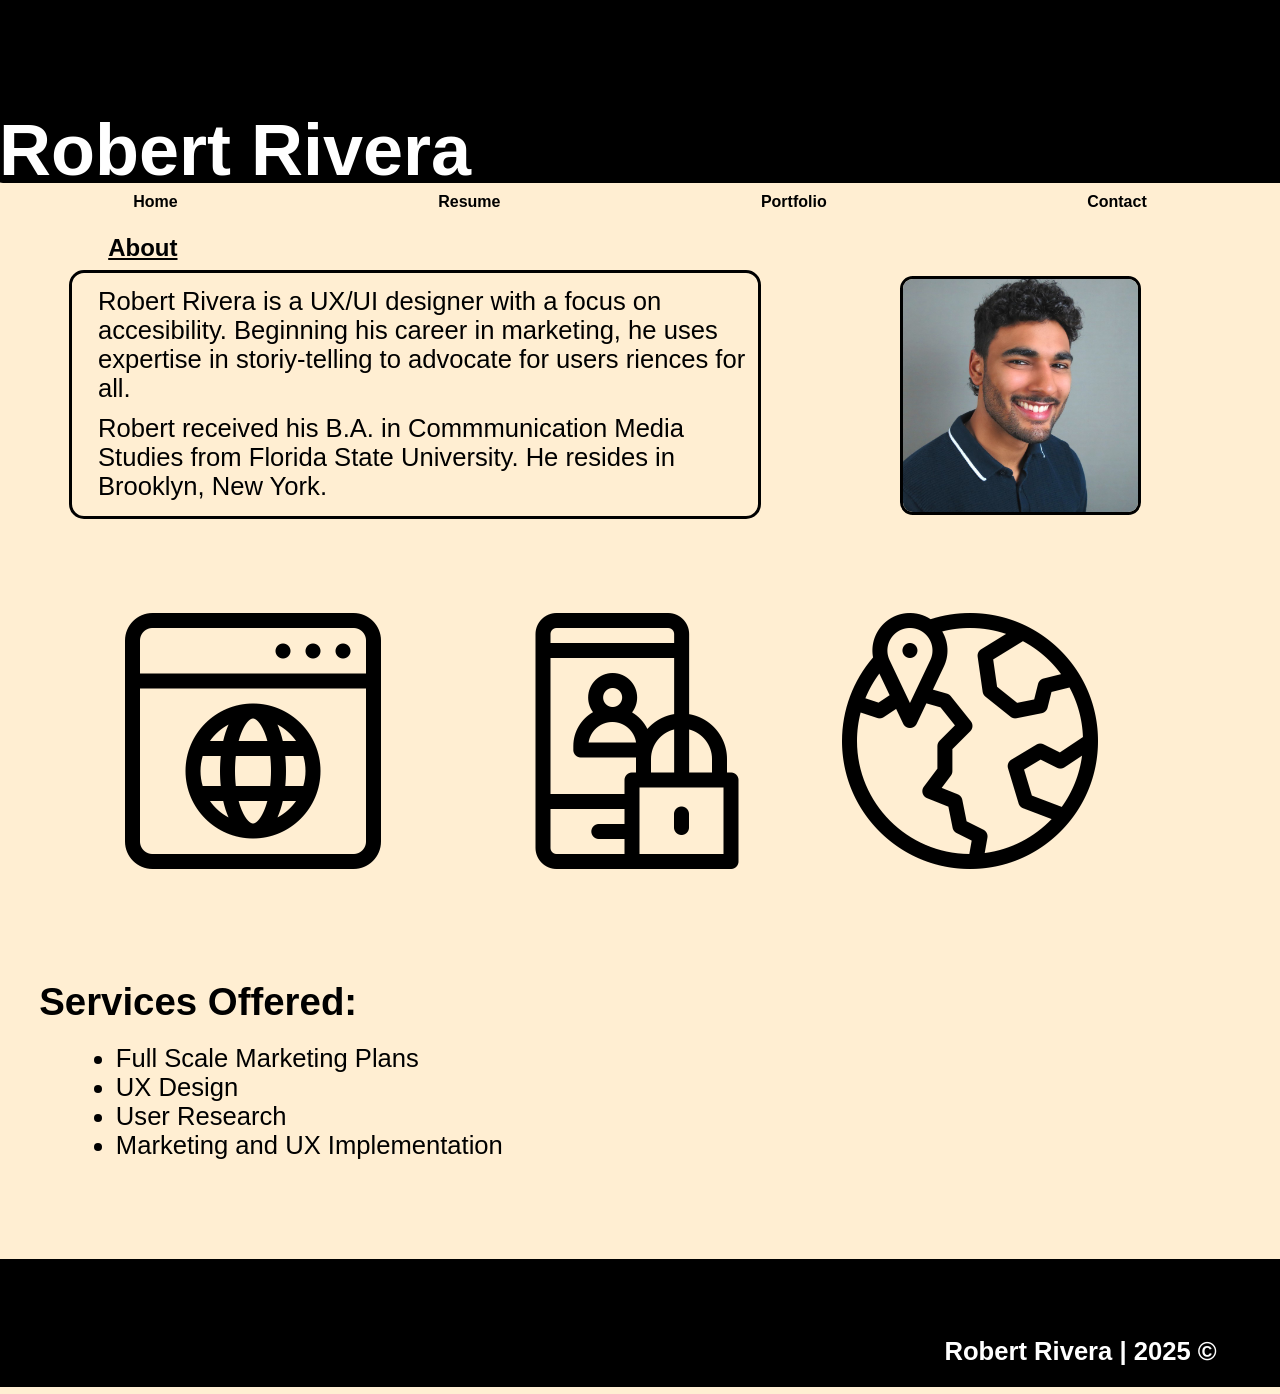
<file: index.html>
<!DOCTYPE html><html lang="en">
    <head> 
<meta charset="UTF-8">
<meta name="viewport" content="width=device-width, initial-scale=1.0">
    <title> Robert Rivera Portfolio </title>
      <link rel="stylesheet" href="index.css">
    </head>
<body>
    <div id="header">
    <div id="headertext">
    <h1>Robert Rivera</h1>
    </div>
    </div>
    <nav>
    <a href="https://rriver16-byte.github.io/INFO654/">Home</a>
    <a href="https://rriver16-byte.github.io/INFO654/resume.html">Resume</a>
    <a href="https://rriver16-byte.github.io/INFO654/portfolio.html">Portfolio</a>
    <a href="https://rriver16-byte.github.io/INFO654/contact.html">Contact</a>
    </nav>


    <h2>About</h2>
    <div id="largecontainer1" class="column1">
    <div id= "container">
    <div id="lefttextbox">
    <div id="upperlefttext">
    <p>Robert Rivera is a UX/UI designer with a focus on accesibility. 
    Beginning his career in marketing, 
    he uses expertise in storiy-telling to advocate 
    for users riences for all.</p>
        </div>
    <div id="bottomlefttext"> 
    <p class="p">Robert received his B.A. in Commmunication Media Studies from 
    Florida State University. He resides in Brooklyn, New York.  </p>
    </div> 
        </div>
     </div>
    <div id="container2">
        <a href= "https://www.linkedin.com/in/robert-rivera2015/">
        <img class="container2img" src="images/robertheadshot.jpeg" alt="Robert Rivera Headshot"> 
   </a>
            </div>
    </div>
    
<div id="imgcontainer">
<div class="row">
  <div class="column2">
    <img class="imgcontainer" src="images/stockimg1.jpg" alt="Stock Image 1">
  </div>
  <div class="column3">
    <img src="images/stockimg2.jpg" alt="Stock Image 2" >
  </div>
  <div class="column4">
    <img src="images/stockimg3.jpg" alt="Stock Image 3" >
  </div>
</div>
</div>
    
        <h3> Services Offered:</h3>
    <ul> 
        <li>Full Scale Marketing Plans</li> 
        <li>UX Design</li> 
        <li>User Research</li>
        <li>Marketing and UX Implementation </li>
    </ul>
    

<div id="footer">
    <p class="footer">
        Robert Rivera | 2025 © </p>
    </div>

    
</body>


</html>
</file>
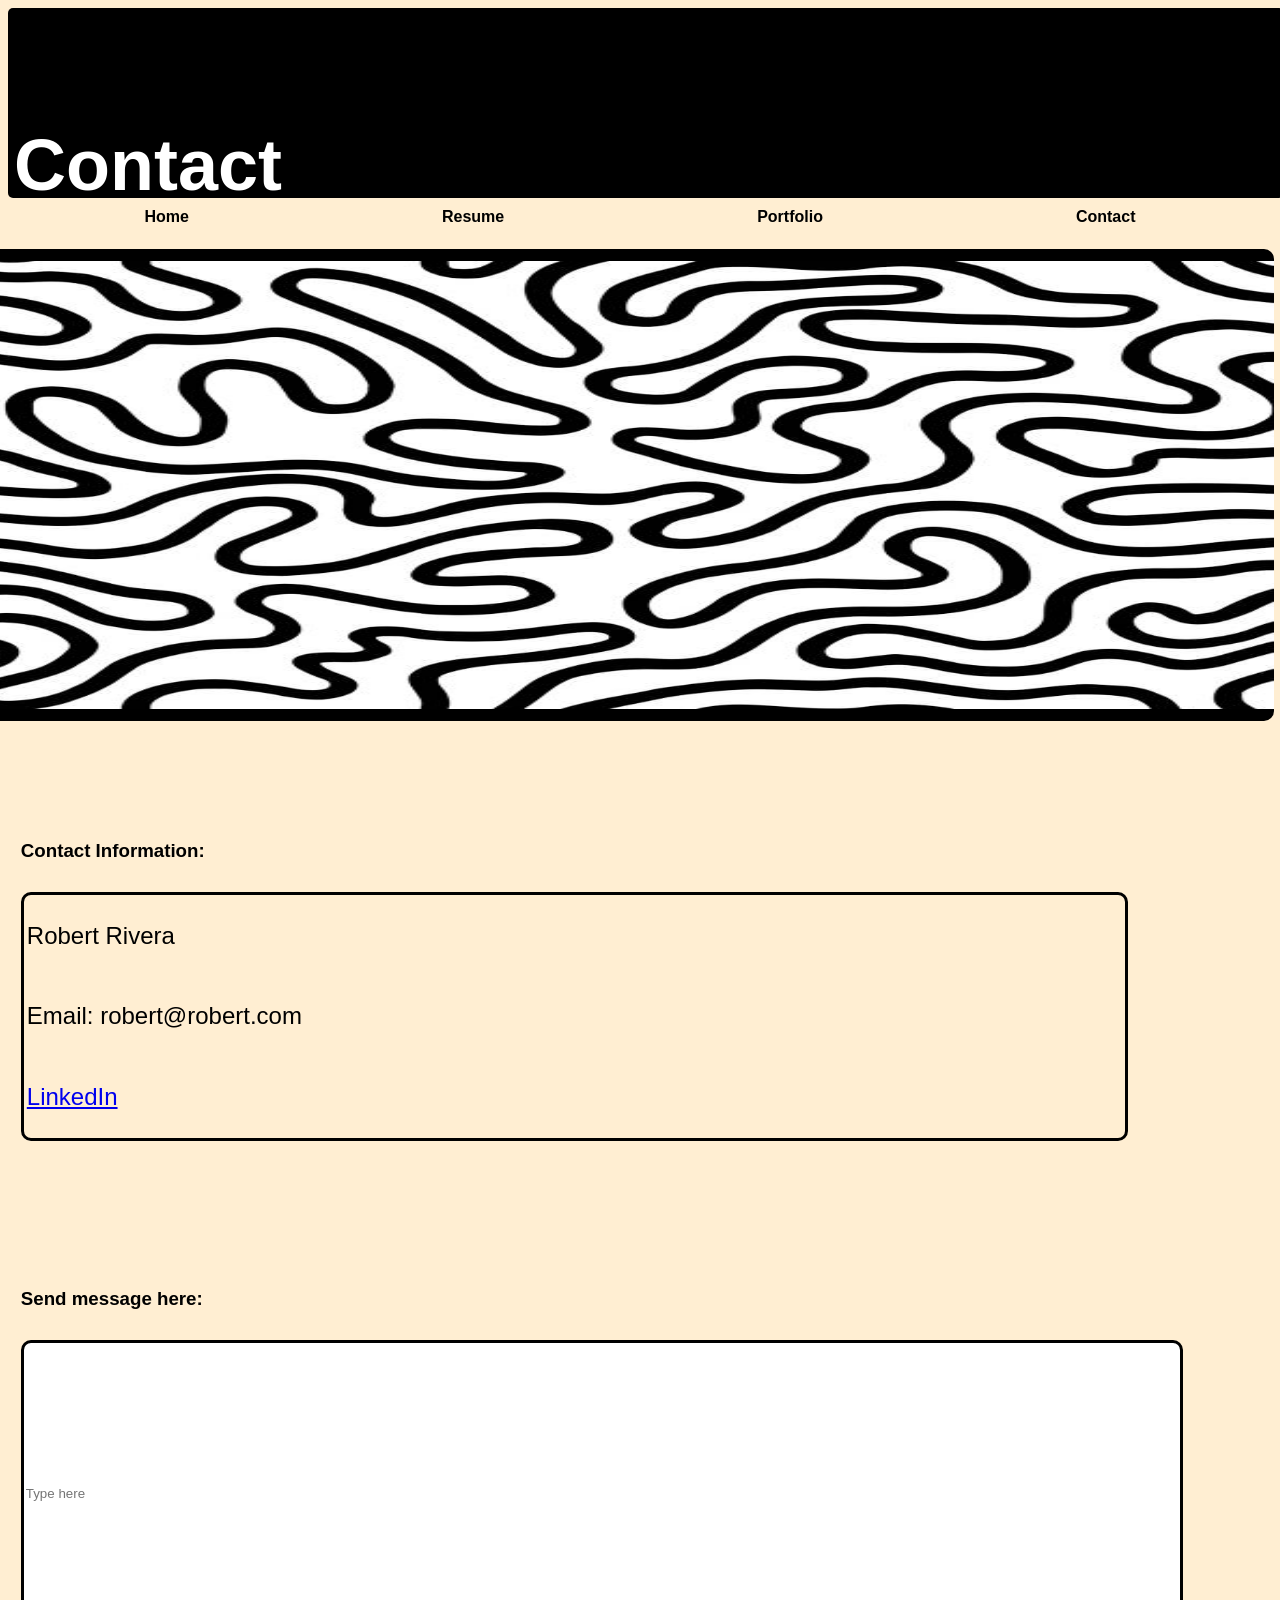
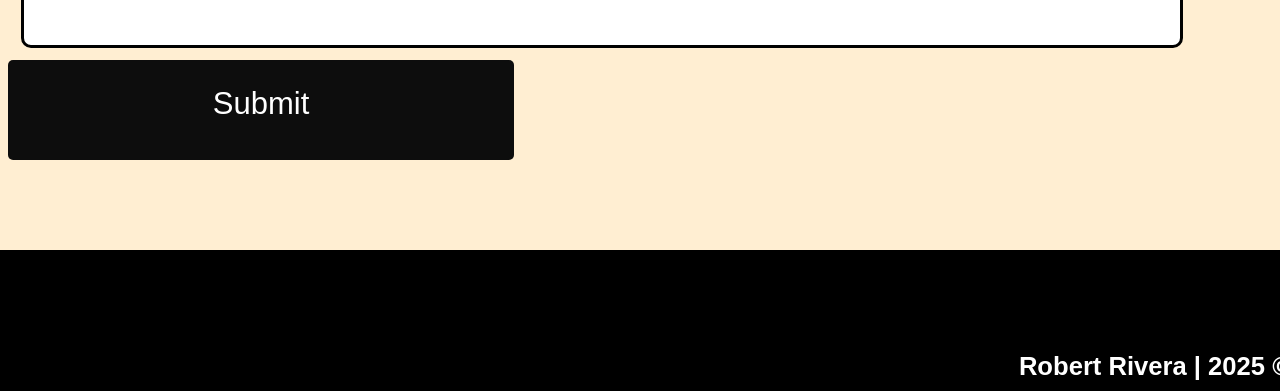
<file: contact.html>
<!DOCTYPE html><html lang="en">
    <head> 
    <meta charset= "UTF-8">
    <title> Robert Rivera Contact</title>
   <link rel="stylesheet" href="contact.css">
    </head>
    
<body>
    <div id="header">
    <div id="headertext">
    <h1>Contact</h1>
        </div>
        </div>
    <nav>
   <a href="https://rriver16-byte.github.io/INFO654/">Home</a>
    <a href="https://rriver16-byte.github.io/INFO654/resume.html">Resume</a>
    <a href="https://rriver16-byte.github.io/INFO654/portfolio.html">Portfolio</a>
    <a href="https://rriver16-byte.github.io/INFO654/contact.html">Contact</a>
    </nav>
    
<div id="imgcontainer">
<div id="img">  
<img class="stockphoto" alt="Stock Image 4" src= "images/background.jpg">
</div>  
</div>
    
<h3>Contact Information:</h3>
<div id="table">
<table>
    <tr><td>Robert Rivera</td>
    </tr>
    <tr> <td>Email: robert@robert.com </td>
    </tr> 
    <tr> <td> <a href="https://www.linkedin.com/in/robert-rivera2015/" >LinkedIn</a></td>
    </tr> 
</table>
    </div>

<h3 class="h3">Send message here: </h3>
<input type="text" placeholder="Type here">
   <button class="my-button">
        <span> Submit</span>
    </button>
    
<div id="footer">
    <p class="footer">
        Robert Rivera | 2025 ©</p>
    </div>

    </body>
    
</html>
</file>
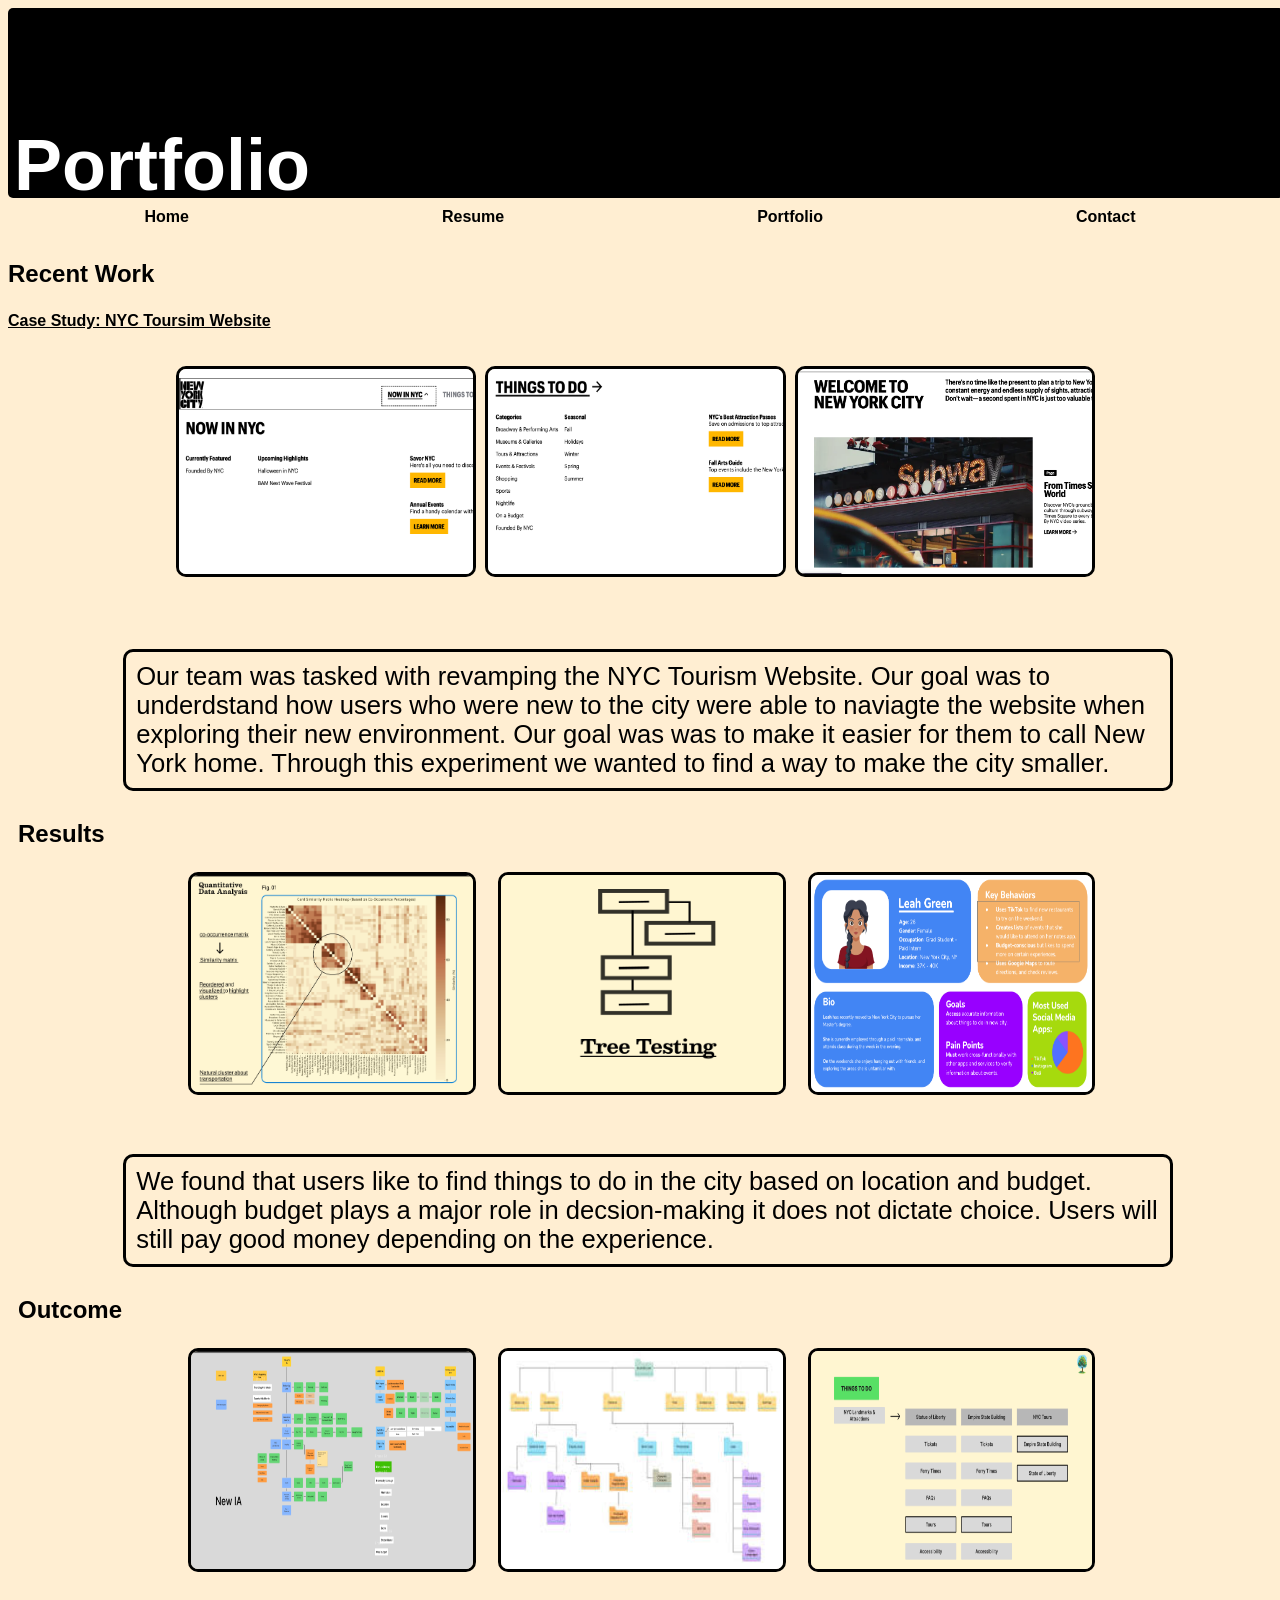
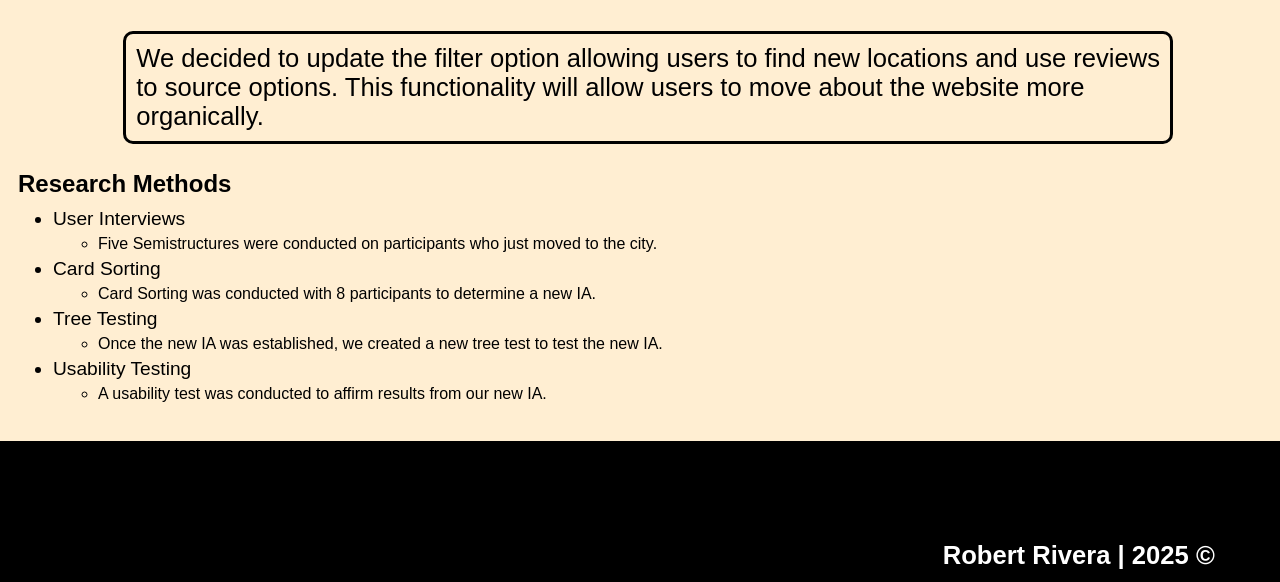
<file: portfolio.html>
<!DOCTYPE html><html lang="en">
    <head> 
    <meta charset= "UTF-8">
    <title> Robert Rivera Portfolio</title>
    <link rel="stylesheet" href="portfolio.css">
    </head>
<body>
    <div id="header">
    <div id="headertext">
    <h1>Portfolio</h1>
        </div>
        </div>
    <nav>
   <a href="https://rriver16-byte.github.io/INFO654/">Home</a>
    <a href="https://rriver16-byte.github.io/INFO654/resume.html">Resume</a>
    <a href="https://rriver16-byte.github.io/INFO654/portfolio.html">Portfolio</a>
    <a href="https://rriver16-byte.github.io/INFO654/contact.html">Contact</a>
    </nav>
    
  
 
<h3>Recent Work</h3>
<h4>Case Study: NYC Toursim Website</h4>
<div class="row">
  <div class="column">
    <img class="img2" src="images/nyctourism1.png" alt="Current NYC Tourism Website" >
  </div>
  <div class="column">
    <img class="img2" src="images/nyctourism2.png" alt="Current NYC Tourism Website" >
  </div>
  <div class="column">
    <img class="img2" src="images/nyctourism3.png" alt="Current NYC Tourism Website">
  </div>
</div>
<p>Our team was tasked with revamping the NYC Tourism Website.
Our goal was to underdstand how users who were new to the city were 
    able to naviagte the website when exploring their new environment. 
    Our goal was was to make it easier for them to call New York home.
   Through this experiment we wanted to find a way to make the city
  smaller.
    </p>
    

 

<h5 class="h5">Results</h5>

<div class="row">
  <div class="column">
    <img class="img1" src="images/cardsort.jpg" alt="Card Sort" style="width:100%">
  </div>
  <div class="column">
    <img class="img1" src="images/treetest.jpg" alt="Tree Test" style="width:100%">
  </div>
  <div class="column">
    <img class="img1" src="images/persona.jpg" alt="Persona" style="width:100%">
  </div>
</div>
   <p>We found that users like to find things to do in the city based on location and budget. 
     Although budget plays a major role in decsion-making it does not dictate choice. 
     Users will still pay good money depending on the experience.  
    </p> 
 
<h5 class="h5">Outcome</h5>
<div class="row">
  <div class="column">
    <img class="img1"  src="images/newia1.jpg" alt="New IA" style="width:100%">
  </div>
  <div class="column">
    <img class="img1"  src="images/newia2.jpeg" alt="New IA" style="width:100%">
  </div>
  <div class="column">
    <img class="img1" src="images/newia3.jpg" alt="New IA" style="width:100%">
  </div>
</div>
<p>We decided to update the filter option allowing users to 
find new locations and use reviews to source options. 
  This functionality will allow users to move about the website more organically. 
    </p>
  
<h5>Research Methods</h5>
<ul> 
<li>User Interviews
  <ul>
    <li class="nestedlist">Five Semistructures were conducted 
    on participants who just moved to the city. 
    </li>
  </ul>
  </li>
<li>Card Sorting
    <ul>
    <li class="nestedlist">Card Sorting was conducted with 8 participants to determine a new IA.
    </li>
  </ul>
  </li>
<li>Tree Testing
    <ul>
    <li class="nestedlist">Once the new IA was established, we
      created a new tree test to test the new IA. 
    </li>
  </ul>
  </li>
<li>Usability Testing
    <ul>
    <li class="nestedlist">A usability test was conducted to affirm results from our new IA.
    </li>
  </ul>
  </li> 
 </ul>
<div id="footer">
    <p class="footer">
        Robert Rivera | 2025 © </p>
    </div>
  
    </body>
</html>
</file>
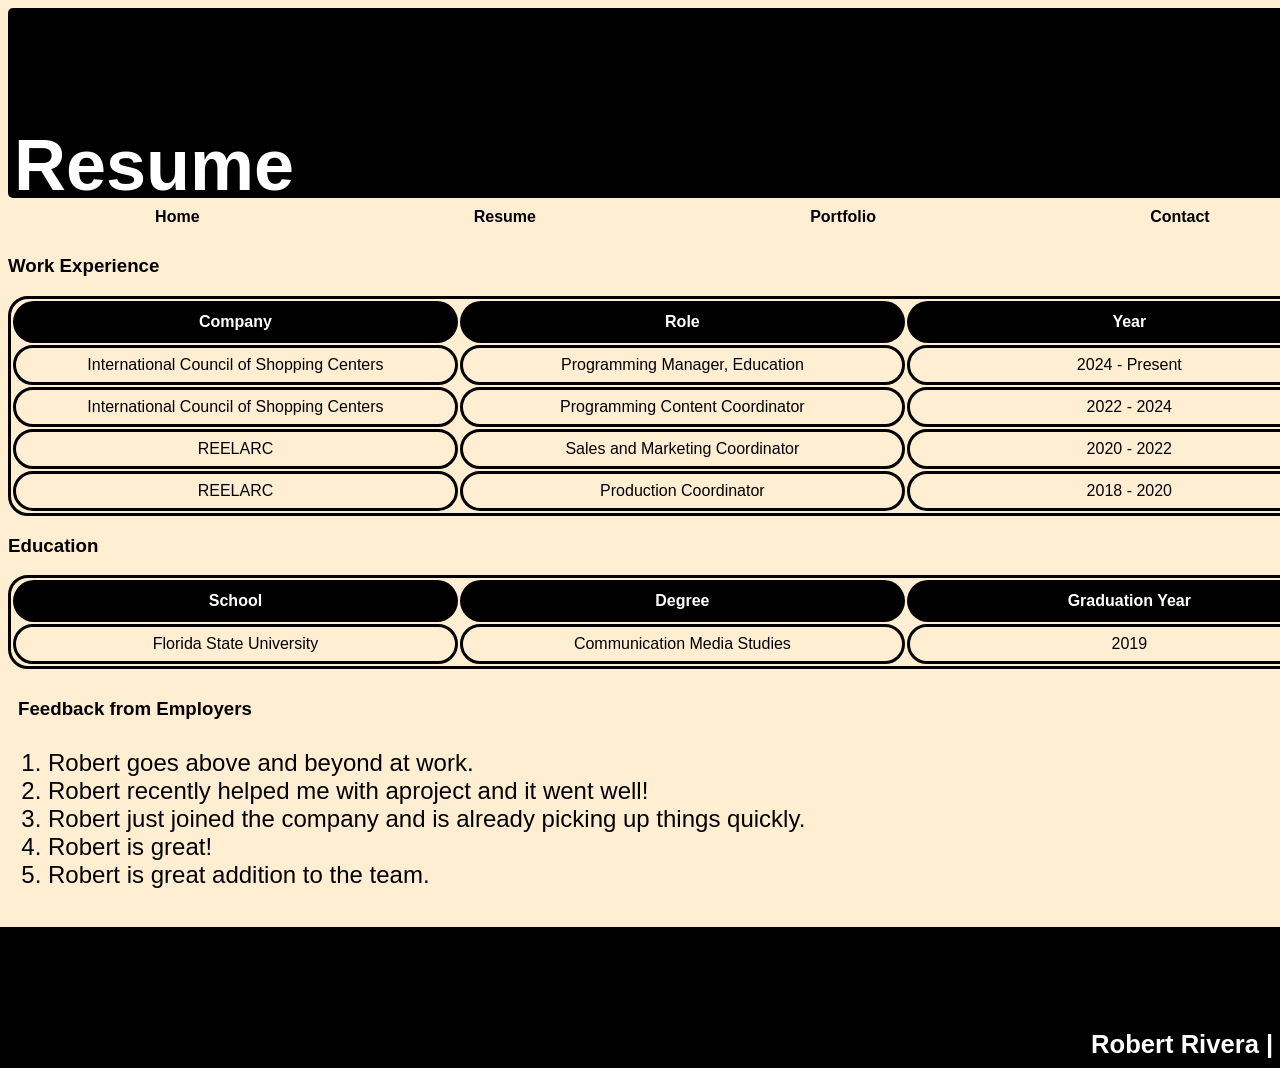
<file: resume.html>
<!DOCTYPE html><html lang="en">
    <head> 
    <meta charset= "UTF-8">
    <title> Robert Rivera Resume</title>
    <link rel="stylesheet" href="resume.css">
    </head>
<body>
    <div id=header>
    <div id=headertext>
    <h1>Resume</h1>
        </div>
    </div>
    
    <nav>
   <a href="https://rriver16-byte.github.io/INFO654/">Home</a>
    <a href="https://rriver16-byte.github.io/INFO654/resume.html">Resume</a>
    <a href="https://rriver16-byte.github.io/INFO654/portfolio.html">Portfolio</a>
    <a href="https://rriver16-byte.github.io/INFO654/contact.html">Contact</a>
    
    </nav>

    <h3>Work Experience </h3>
    <table> 
    <tr>
    <th>Company</th>
       <th>Role</th>
         <th>Year</th>  
    </tr>
    <tr>
    <td>International Council of Shopping Centers </td>
    <td>Programming Manager, Education</td>
    <td>2024 - Present</td>
    </tr>
        
    <tr>
    <td>International Council of Shopping Centers </td>
    <td>Programming Content Coordinator</td>
    <td>2022 - 2024</td>
    </tr>
        
    <tr>
    <td>REELARC </td>
    <td>Sales and Marketing Coordinator</td>
    <td>2020 - 2022</td>
    </tr>

    <tr>
    <td>REELARC </td>
    <td>Production Coordinator</td>
    <td>2018 - 2020</td>
    </tr>
    </table>
    
    <h3>Education</h3>
    <table class="table">
    <tr>
    <th class="tr">School</th>
       <th class="tr">Degree</th>
         <th class="tr">Graduation Year</th>  
    </tr>
    <tr>
    <td class="tr">Florida State University </td>
    <td>Communication Media Studies </td>
     <td>2019</td>
    </tr>  
        </table>
    
 
    <h3 class="bottomheader">Feedback from Employers</h3>
<ol>
    <li>Robert goes above and beyond at work.
    </li>
    <li>Robert recently helped me with aproject and it went well!
    </li>
    <li>Robert just joined the company and is already picking up things quickly.
    </li>
    <li>Robert is great!
    </li>
    <li>Robert is great addition to the team.
    </li>
</ol>

<div id="footer">
    <p class="footer">
        Robert Rivera | 2025 ©</p>
    </div>
    
    </body>

    
</html>
</file>
<file: index.css>
#header {width: 100%; 
        text-align: left;
        border-radius:10px;
        font-family: sans-serif; 
        font-size: x-large; 
        color:white;    
        padding: 6px;
    background-color: black;}

#headertext {position: relative; 
            top: 62px; 
            font-size: 36px}


nav { display:flex;
  justify-content:space-around;  
  padding: 10px; 
  margin: 0;
  font-family:sans-serif;
  color: black}

nav a {text-decoration:none; 
      color:black; 
        font-weight:bold}

a:hover {color: blue}
a:visited {color: purple}

body {background-color: #ffeed2;
        margin: -7px;
        height: 100%;
        }

h2{font-family: sans-serif;
   margin: 9vw; 
    margin-top: 1vw;
   text-align:left; 
   margin-bottom: 1px; 
   text-decoration-line: underline;}

h3{text-indent: -1vw; 
    margin: 25px;
    margin-top: 35vw;
    margin-bottom: -7vw;
    margin-left:59px;
    float: left;
    font-family: sans-serif;
    font-size:3vw;}

ul {margin: 10px;
    margin-top: 38vw; 
    height:12vw;
    padding: 7vw; 
    margin-left: 2.6vw;
    font-family: sans-serif;
    font-size: 2vw;
    margin-bottom: 14px; 
    padding-bottom: 23px;
    padding-top:3vw}

p {font-size: 2vw;
margin-top: 1px; margin-bottom: 1px;margin-left: 4vw;margin-right: 4vw}
.p {font-size: 2vw;
margin-top: 0; 
    padding-bottom: 0;
    margin-left: 4vw;
    margin-right: 4vw;
    width:53vw;}


#largecontainer1 {margin:1vw; 
                margin-left: 0;
                margin-top: 0;
                margin-right: 0;
                padding-right: 9vw;
                width: 89vw;
                height:20vw; 
                display:flex;
                justify-content: space-around;}

#container {height: 17vw; 
            margin:13px; 
            width: 66vw}

#container2 {
    height: 18vw;
    margin-right: 0;
    margin-top: 1vw;
    margin-bottom: 1vw;
    padding-left: 0;
    width: 17vw;
    padding-right: 2px; 
    border-radius: 10px;}

#container2 img {margin-left: 0;
  width: 108%;
  height: 101%;
  object-fit:fill;
border-radius: 1vw;
    border:solid black;
}

#container3 img {margin-left: 0;
  width: 107%;
  height: 101%;
  object-fit:fill;
border-radius: 1vw;
}
    

.textbox {
    width:9vw;
min-height: 121px;
font-family: sans-serif }

#lefttextbox {margin:-6px;
        margin-left: 4vw;
        padding-left:1vw; 
        height:19vw; 
        border:3px solid black;     
        width:52.6vw;  
        border-radius: 15px;
        font-family: sans-serif}

#upperlefttext {margin:0;
        margin-left: -6vw;
        margin-bottom: 1vw;
        padding: 3vw;
        margin-top: -2vw;
        height:7vw;     
        width:60vw;
        border-radius: 10px}

#bottomlefttext {margin:-6vw;
        margin-left: -3vw; 
        margin-right:34vw;
        padding: 0;
        padding-top: 5vw;
        height:7vw;     
        width:65vw;
        }




.column2 {position:absolute;
    padding: 30px; 
    height: 42%; 
    width: 13vw; 
    margin-top:-6vw;
    margin-bottom: 5vw;
    margin-right: 15px;
    margin-left: -19vw;
    column-gap: 41vw;
    }

.column3 {position: absolute;
    padding: 30px; 
    height: 38%; 
    width: 14vw; 
    margin-top:-6vw;
    margin-bottom: 6vw;
    margin-right: 3vw;
    margin-left: 11vw;
    column-gap: 19vw;
    }

.column4 {position: absolute;
    padding: 30px; 
    height: 40%; 
    margin-top:-6vw;
    margin-bottom: 5vw;
    margin-right: 25px;
    margin-left: 37vw;
    }



#imgcontainer {margin-right: 1vw;
            margin-left: 17vw;
            margin-bottom: -57vw;
            margin-top: -12vw;
            padding: 25vw;
            padding-left: 11vw;
           position: absolute;
            width:44vw;}

#imgcontainer img {position: absolute;
                height:20vw;
                width: 28vw;
                object-fit:scale-down;
                margin:-3vw;
                margin-left: -5vw;
                border-radius: 10px;
            }



.footer {
    position:relative;
    text-align:right; 
    font-weight:bold; 
    font-family: sans-serif;
    font-size: 2vw; 
    color: #ffffff;
    bottom: -4vw;
    right: 1vw; border: none;
    margin-bottom: -3vw;
}

#footer { width: 100%; 
    margin: -32px; 
    margin-top:3vw;
    margin-bottom: -20vw;
    bottom: 6vw;
    padding: 2vw; 
    height: 6vw;
    background-color: black}
</file>
<file: contact.css>
#header {width: 100%; 
        text-align: left;
        border-radius:5px;
        margin: 0; 
        font-family: sans-serif; 
        font-size: x-large; 
        color:white; 
        padding: 6px}



#header {background-color: black;}

#headertext {position: relative; top: 62px; font-size: 36px}


a:hover {color: blue}
a:visited {color: purple}

nav { display:flex;
  justify-content:space-around;  
  padding: 10px; 
  margin: 0;
  font-family:sans-serif;;color: black}

nav a {text-decoration:none; color:black; 
    font-weight:bold}

body {background-color: #ffeed2}

#imgcontainer {
            width: 22vw;   
            margin: 1vw; 
            margin-bottom: 13vw;
            border: 106px; 
            }

.img {padding-left: 9vw;
    margin-left: 3vw;
      margin-top: 6vw;
      width: 2vw; 
      height: 46vw;
      margin-left:-14px;}

.stockphoto {border:solid;
            border-width: 1vw;
            border-right:none;
            border-radius: 10px;
            height: 35vw;
            width: 103vw;
            margin-left: -6vw;}

#table {border: solid; 
        width: 86vw; 
        height:19vw;
        font-family: sans-serif; 
        text-align-last: left;
        float:left; 
        position: absolute;
        font-size: x-large;
        border-radius: 10px;
          margin-left: 1vw;
        margin-bottom: 1vw;}

tr{font-family: sans-serif;
    position: static}

h3 {font-family: sans-serif; 
    position: absolute;
    width: 356px; 
    margin-top: -4vw;
  margin-bottom: 0;
  margin-left: 1vw;}

.h3 {margin-top: 31vw;
    margin-left: 1vw;
    margin-bottom: 25px;}
 

input {width: 90vw; 
      height:300px; 
      border:solid; 
      border-radius: 10px;
      text-align: left;
  margin-bottom: 1vw;
  margin-left: 1vw;
    margin-top: 48vw;
    display: flex;}

#tr {display: flex;}

tr {line-height: 6vw}

.td {margin-bottom: 45vw}

.linkedinrow {margin-top: 18vw}

    .my-button {
        background-color: #0d0d0d;
        color: white; 
        padding: 2vw 16vw 3vw;
        border: none; 
        border-radius: 5px; 
        font-size: 31px; 
        cursor: pointer; 
        text-align: center; 
        text-decoration: none;
        font-family: sans-serif;
        display: inline-block;
        margin-top: 0;
        margin-bottom: 4vw;
    }

    .my-button:hover {
        background-color: #5c5c5c;}

.footer {
    position:relative;
    text-align:right; 
    font-weight:bold; 
    font-family: sans-serif;
    font-size: 2vw; 
    color: white;
    bottom: -4vw;
    right: -1vw;
    }

#footer { width: 101%; 
    margin: -32px; 
    margin-top:3vw;
    bottom: -2vw;
    padding: 2vw; 
    height: 7vw;
    background-color: black}
</file>
<file: portfolio.css>
#header {width: 100%; 
        text-align: left;
        border-radius:5px;
        margin: 0; 
        font-family: sans-serif; 
        font-size: x-large; 
        color:white; 
        padding: 6px}


#header {background-color: black;}

#headertext {position: relative; 
            top: 62px; 
            font-size: 36px}


nav {display:flex;
  justify-content:space-around;  
  padding: 10px; 
  margin: 0;
  font-family:sans-serif;
  color: black}

nav a {text-decoration:none; 
    color:black; 
    font-weight:bold}

a:hover {color: blue}
a:visited {color: purple}


body {background-color: #ffeed2;
     }


.h5 {margin-top: 29px}


.row {display: flex;
    }

.column {
        padding: 14px;
        border-radius: 10px;
        width:22vw;
    height: 20vw;}

img{border: solid;
    border-radius: 10px;}

.img1 {height:17vw;
        margin-left: 13vw;
        width: 23vw;
        position:relative;}
.img2 {height:16vw;
        margin-left: 12vw;
        width: 23vw;}


h3 {font-family:sans-serif; 
    font-size: x-large}

h4 {font-family: sans-serif;
    text-decoration:underline}

h5 {font-family: sans-serif; 
    font-size: x-large; 
    margin: 10px}

p {font-family: sans-serif;
    border: solid; 
    font-size: 2vw;
    padding: 10px; 
    border-radius: 10px;
    width: 80vw;
    margin-left:9vw;
    margin-top: 1vw;}

ul {font-family: sans-serif; font-size:larger;margin: 05px }

.nestedlist {font-size:medium;
            font-family: sans-serif;}

.footer {
    position:relative;
    text-align:right; 
    font-weight:bold; 
    font-family: sans-serif;
    font-size: 2vw; 
    color: #ffffff;
    bottom: -4vw;
    right: -5vw; border: none;
    margin-bottom: -3vw;
}

#footer { width: 100%; 
    margin: -32px; 
    margin-top:3vw;
    bottom: -2vw;
    padding: 2vw; 
    height: 7vw;
    background-color: black}
</file>
<file: resume.css>
#header {width: 101%; 
  text-align: left;
  border-radius:5px;
  margin: 0; 
  font-family: sans-serif; 
  font-size: x-large; 
  color:white;
  padding: 6px}

#header {background-color: black;}

#headertext {position: relative; 
           top: 62px; 
           font-size: 36px}

body {margin-right:-6vw}



a:hover {color: blue}
a:visited {color: purple}

.h1 {color: black; 
    background-color: black; 
    width: 224%; 
    text-align: left;
    border-radius:5px;
    margin: 0; 
    font-size: x-large; 
    padding: 46px}


.table {height:10px}

.bottomheader {padding: 10px}

#imgcontainer {margin-left: -16vw;
            margin-right: -21vw;
            width:99vw;
            float:none;}

body {background-color: #ffeed2}

h3 {font-family: sans-serif;}

table {font-family: sans-serif;
      table-layout: fixed; 
      width: 100%; 
      text-align: center; 
      border: solid black;
      border-radius: 20px; 
      height: 196px}

th{background-color: black;   
   color:white; 
   height: 40px;
    border-radius: 30px;}

tr {border-radius: 30px}

td {border: solid; 
    border-radius: 52px;
    padding: 8px;}


.column {
  flex: 34.44%;
    ;width: 66px;}


img {max-width: 100%; 
    height: 681px; 
    display: block;
    margin-left: 230px;
    border-radius: 10px; 
    border: solid;}

nav {display:flex;
  justify-content:space-around;  
  padding: 10px; 
  margin: 0;
  font-family:sans-serif;
  color: black}

nav a {text-decoration:none; 
      color:black; 
      font-weight:bold}

li{font-family: sans-serif; 
  font-size: x-large; 
  text-align: left;}


.footer {
    position:relative;
    text-align:right; 
    font-weight:bold; 
    font-family: sans-serif;
    font-size: 2vw; 
    color: white;
    bottom: -8vw;
    right: -1vw;
    }

#footer { width: 100%; 
    margin: -32px; 
    margin-top:3vw;
    bottom: -2vw;
    padding: 2vw; 
    padding-top: 0;
    height: 9vw;
    background-color: black}
</file>
